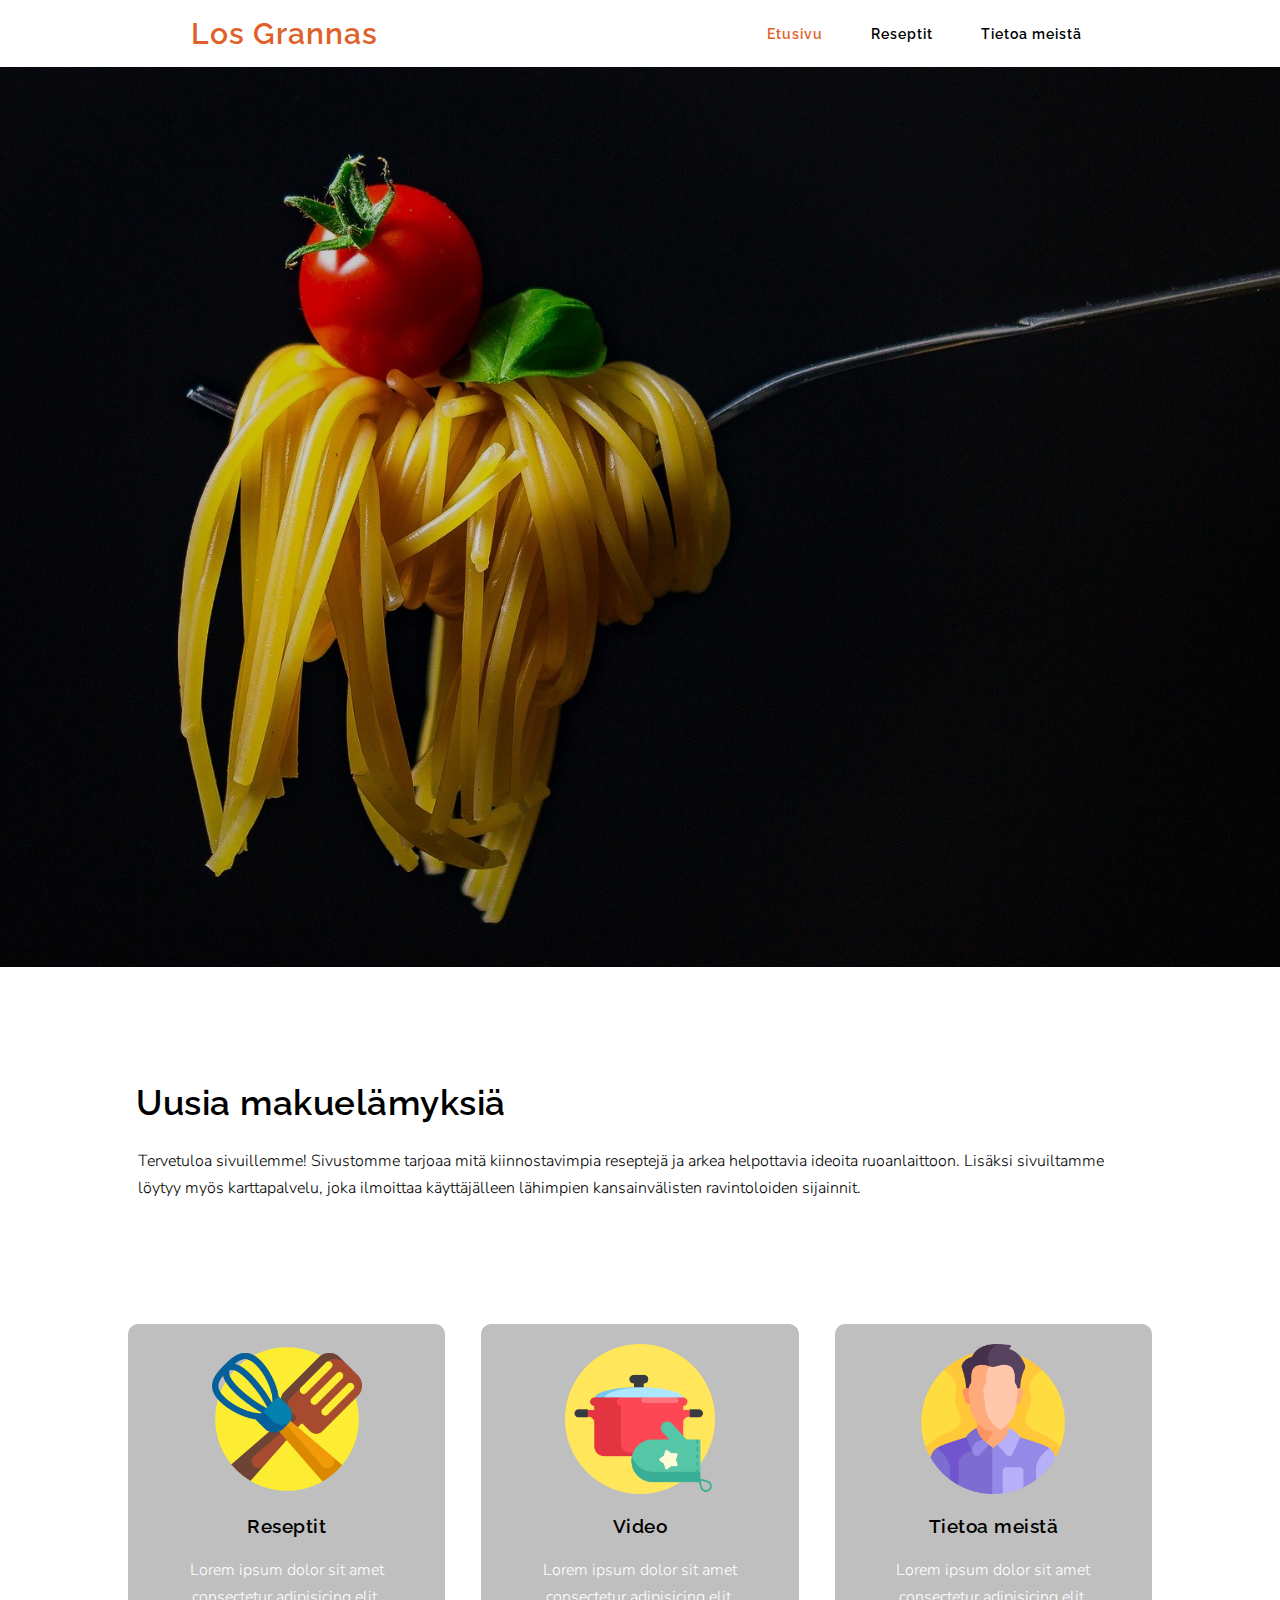
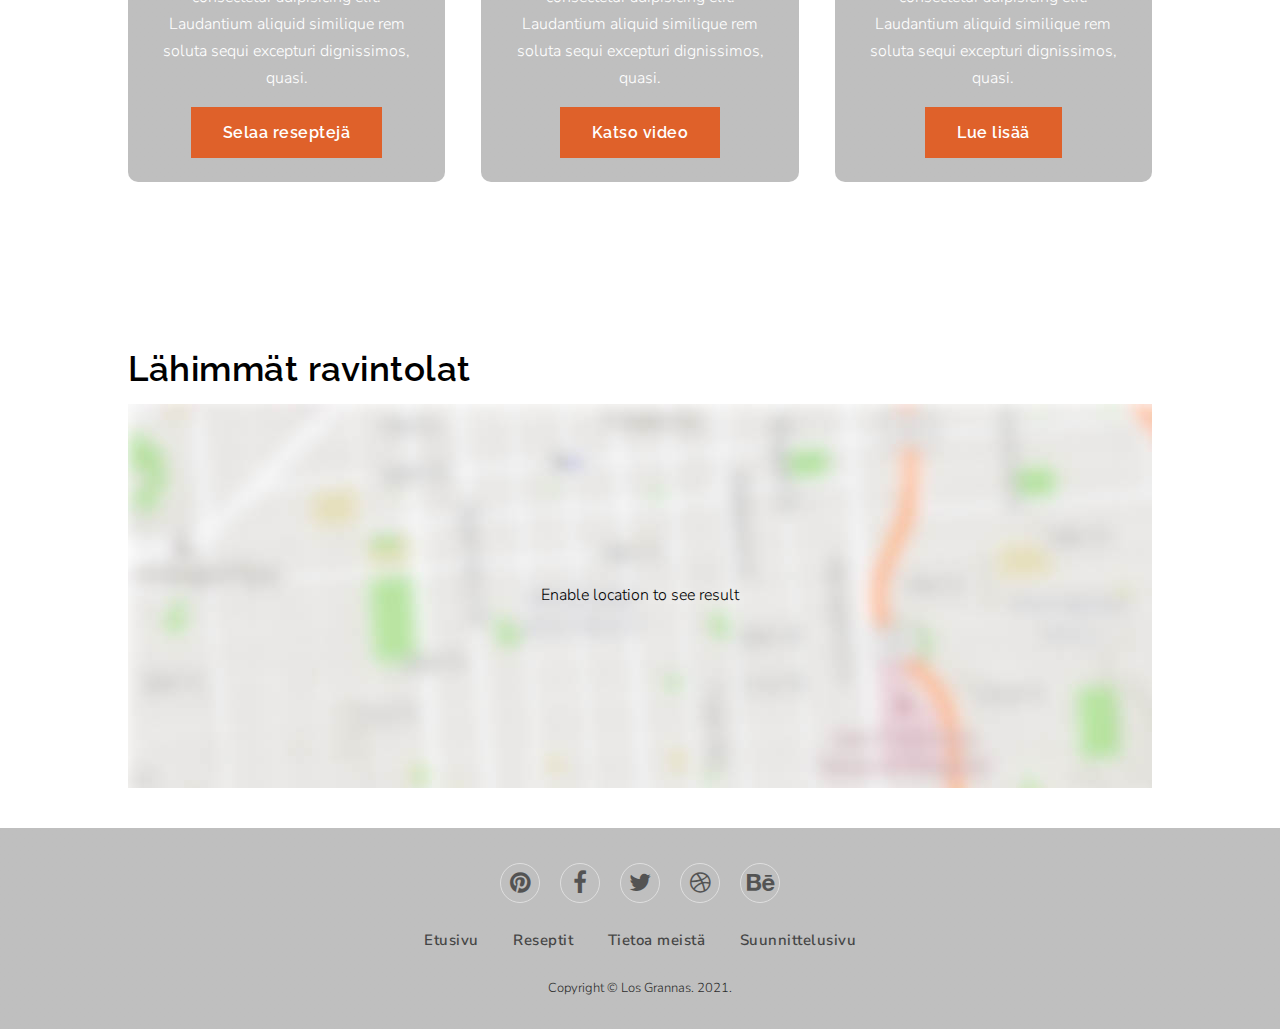
<file: index.html>
<!DOCTYPE html>
<html lang="fi">

<head>
    <meta charset="UTF-8">
    <meta http-equiv="X-UA-Compatible" content="IE=edge,chrome=1">
    <meta name="viewport" content="width=device-width, initial-scale=1.0">
    <title>Los Grannas - Ruokasivu</title>

    <!-- Icons -->
    <link rel="stylesheet" href="https://fonts.googleapis.com/icon?family=Material+Icons">
    <link rel="stylesheet" href="https://cdnjs.cloudflare.com/ajax/libs/font-awesome/4.7.0/css/font-awesome.min.css">

    <!-- Google Fonts -->
    <link rel="preconnect" href="https://fonts.googleapis.com">
    <link rel="preconnect" href="https://fonts.gstatic.com" crossorigin>
    <link href="https://fonts.googleapis.com/css2?family=Nunito+Sans:wght@300&family=Raleway:wght@300;700&display=swap"
        rel="stylesheet">

    <link rel="stylesheet" type="text/css" href="css/main.css">
    <link rel="stylesheet" type="text/css" href="css/nav.css">
    <link rel="stylesheet" type="text/css" href="css/map.css">
    <link rel="stylesheet" type="text/css" href="css/footer.css">
    <link href='https://api.mapbox.com/mapbox-gl-js/v2.3.1/mapbox-gl.css' rel='stylesheet'>
    <link rel="stylesheet" href="venobox/venobox.min.css" type="text/css" media="screen">
</head>

<body>
    <!-- Navigation section -->
    <nav class="navbar">
        <header class="logo">Los Grannas</header>

        <a href="#" class="toggle-button">
            <div class="bar"></div>
            <div class="bar"></div>
            <div class="bar"></div>
        </a>

        <section class="navbar-links">
            <ul>
                <li><a class="active" href="index.html">Etusivu</a></li>
                <li><a href="resepti.html">Reseptit</a></li>
                <li><a href="tietoa_meista.html">Tietoa meistä</a></li>
            </ul>
        </section>
    </nav>

    <!-- Pääkuva -->
    <section class="banner-area">
        <section class="content-area">
        </section>
    </section>

    <main>
        <!-- Aloituskappale -->
        <section class="aloitus">
            <h1>Uusia makuelämyksiä</h1>
            <p>Tervetuloa sivuillemme! Sivustomme tarjoaa mitä kiinnostavimpia reseptejä ja arkea helpottavia ideoita
                ruoanlaittoon. Lisäksi sivuiltamme löytyy myös karttapalvelu, joka ilmoittaa käyttäjälleen lähimpien
                kansainvälisten ravintoloiden sijainnit.</p>
        </section>

        <!-- Laatikot -->
        <section class="boxes">
            <section class="row">
                <section class="col">
                    <a href="resepti.html"><img src="img/icons/kitchen-tools.png" class="boxImg"
                            alt="icon kitchen-tools"></a>
                    <h3>Reseptit</h3>
                    <p>Lorem ipsum dolor sit amet consectetur adipisicing elit. Laudantium aliquid similique rem soluta
                        sequi excepturi dignissimos, quasi.</p>
                    <button onclick="window.location.href='resepti.html';" class="boxBtn">Selaa reseptejä</button>
                </section>

                <section class="col">
                    <a class="venobox" data-autoplay="true" data-vbtype="video"
                        href="https://www.youtube.com/watch?v=qBYG0OqH1C0" data-maxWidth="1000px"><img
                            src="img/icons/pot.png" class="boxImg" alt="icon pot"></a>
                    <h3>Video</h3>
                    <p>Lorem ipsum dolor sit amet consectetur adipisicing elit. Laudantium aliquid similique rem soluta
                        sequi excepturi dignissimos, quasi.</p>
                    <a class="venobox" data-autoplay="true" data-vbtype="video"
                        href="https://www.youtube.com/watch?v=qBYG0OqH1C0" data-maxWidth="1000px"><button
                            class=" boxBtn">Katso
                            video</button></a>
                </section>

                <section class="col">
                    <a href="tietoa_meista.html"><img src="img/icons/man.png" class="boxImg" alt="icon man"></a>
                    <h3>Tietoa meistä</h3>
                    <p>Lorem ipsum dolor sit amet consectetur adipisicing elit. Laudantium aliquid similique rem soluta
                        sequi excepturi dignissimos, quasi.</p>
                    <button onclick="window.location.href='tietoa_meista.html';" class="boxBtn">Lue lisää</button>

                </section>
            </section>
        </section>

        <!-- Map -->
        <section class="map_container">
            <h1>Lähimmät ravintolat</h1>
            <section id='map' class="map">
                <p id="error_text"></p>
            </section>
        </section>
    </main>

    <!-- Footer section -->
    <footer>
        <section class="footer-content">
            <div class="some">
                <a href="https://www.pinterest.com/"><i class="fa fa-pinterest" aria-hidden="true"></i></a>
                <a href="https://www.facebook.com/"><i class="fa fa-facebook-f" aria-hidden="true"></i></a>
                <a href="https://www.twitter.com/"><i class="fa fa-twitter" aria-hidden="true"></i></a>
                <a href="https://dribbble.com/"><i class="fa fa-dribbble" aria-hidden="true"></i></a>
                <a href="https://www.behance.net/"><i class="fa fa-behance" aria-hidden="true"></i></a>
            </div>

            <ul class="list">
                <li>
                    <a href="index.html">Etusivu</a>
                </li>
                <li>
                    <a href="resepti.html">Reseptit</a>
                </li>
                <li>
                    <a href="tietoa_meista.html">Tietoa meistä</a>
                </li>
                <li>
                    <a href="piilosivu.html">Suunnittelusivu</a>
                </li>
            </ul>
            <p class="copyright">
                Copyright &copy; Los Grannas. 2021.
            </p>
        </section>

    </footer>
    <script src="js/nav.js"></script>
    <script src="js/map.js" defer></script>
    <script src='https://api.mapbox.com/mapbox-gl-js/v2.3.1/mapbox-gl.js'></script>
    <script type="text/javascript" src="jquery/jquery-3.6.0.min.js"></script>
    <script type="text/javascript" src="venobox/venobox.min.js"></script>
    <script>
        $(document).ready(function () {
            $('.venobox').venobox();
        });
    </script>
</body>

</html>
</file>
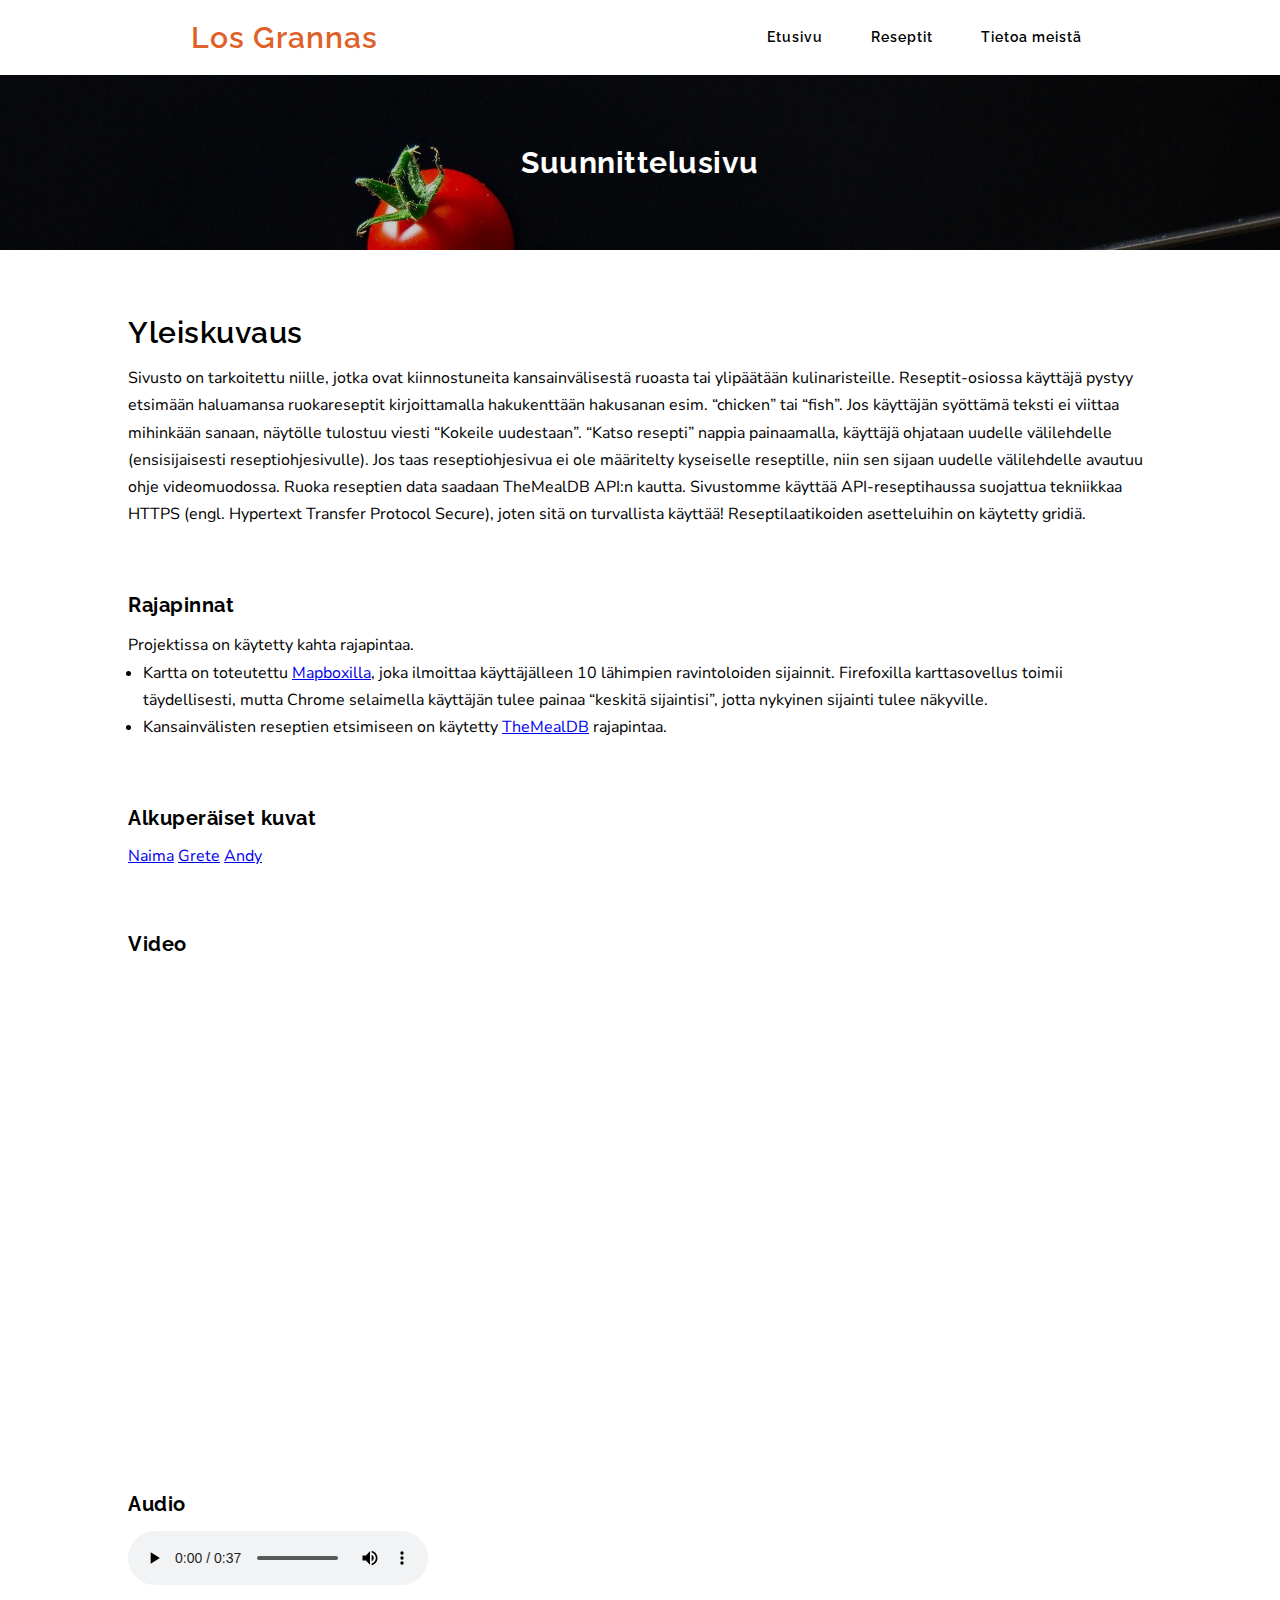
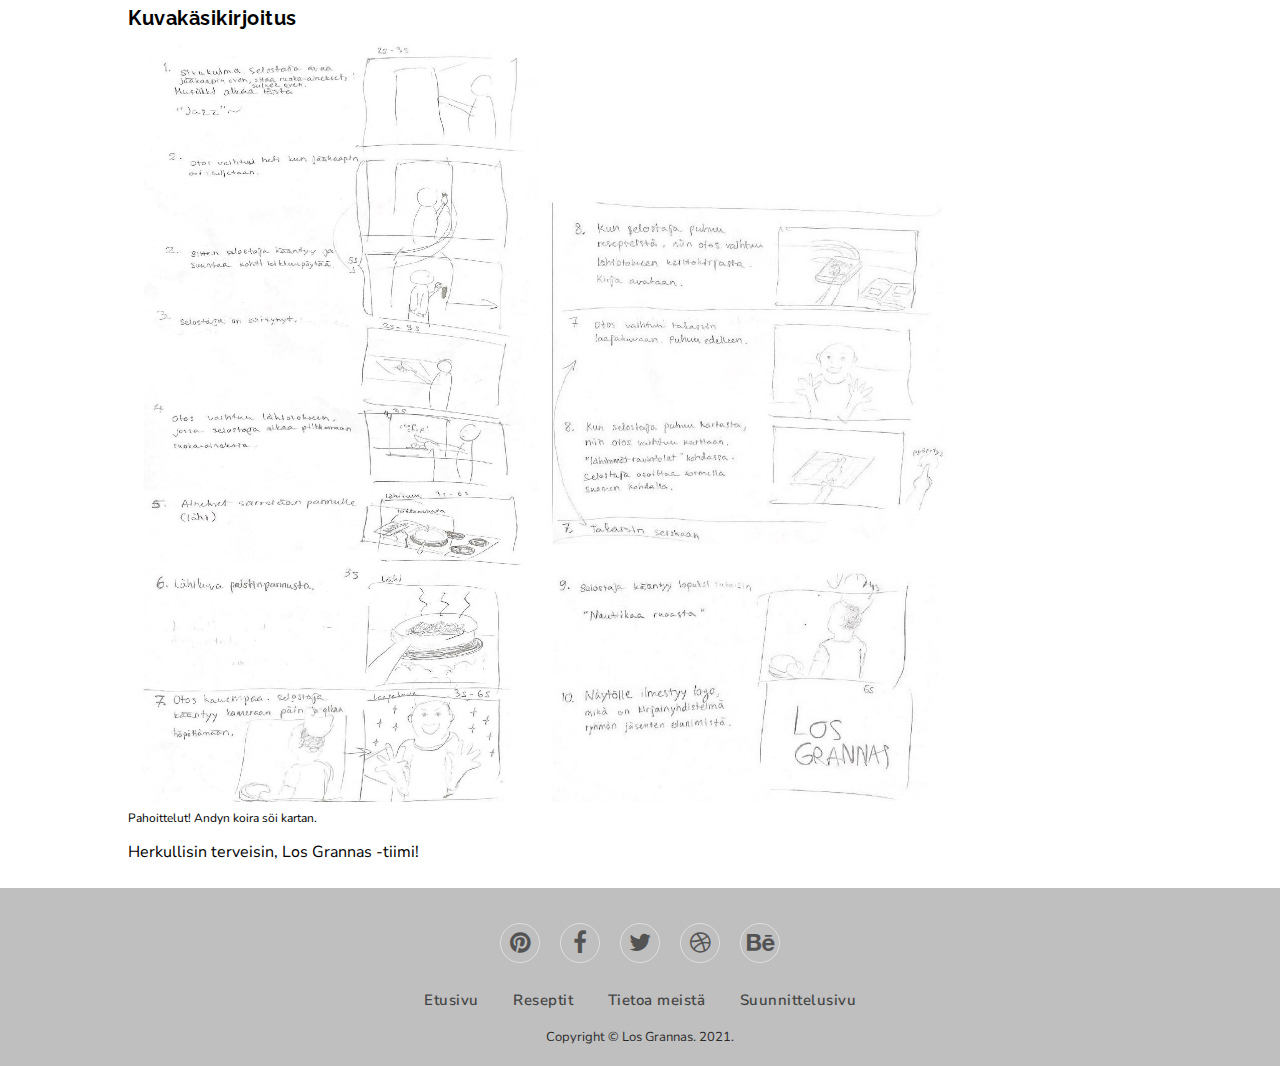
<file: piilosivu.html>
<!DOCTYPE html>
<html lang="fi">

<head>
    <meta charset="UTF-8">
    <meta http-equiv="X-UA-Compatible" content="IE=edge,chrome=1">
    <meta name="viewport" content="width=device-width, initial-scale=1.0">
    <title>Los Grannas - Ruokasivu</title>

    <!-- Icons -->
    <link rel="stylesheet" href="https://fonts.googleapis.com/icon?family=Material+Icons">
    <link rel="stylesheet" href="https://cdnjs.cloudflare.com/ajax/libs/font-awesome/4.7.0/css/font-awesome.min.css">

    <!-- Google Fonts -->
    <link rel="preconnect" href="https://fonts.googleapis.com">
    <link rel="preconnect" href="https://fonts.gstatic.com" crossorigin>
    <link href="https://fonts.googleapis.com/css2?family=Nunito+Sans:wght@300&family=Raleway:wght@300;700&display=swap"
        rel="stylesheet">

    <link href="lightbox2-2.11.3/dist/css/lightbox.css" rel="stylesheet">
    <link rel="stylesheet" type="text/css" href="css/piilosivu.css">
    <link rel="stylesheet" type="text/css" href="css/nav.css">
    <link rel="stylesheet" type="text/css" href="css/footer.css" />

</head>

<body>

    <!-- Navigation section -->
    <nav class="navbar">
        <header class="logo">Los Grannas</header>

        <a href="#" class="toggle-button">
            <div class="bar"></div>
            <div class="bar"></div>
            <div class="bar"></div>
        </a>

        <section class="navbar-links">
            <ul>
                <li><a href="index.html">Etusivu</a></li>
                <li><a href="resepti.html">Reseptit</a></li>
                <li><a href="tietoa_meista.html">Tietoa meistä</a></li>
            </ul>
        </section>
    </nav>

    <!-- Pääkuva -->
    <section class="banner-area">
        <section class="content-area">
            <section class="content">
                <h2>Suunnittelusivu</h2>
            </section>
        </section>
    </section>

    <main>
        <!-- Aloituskappale -->
        <section class="aloitus">
            <h1>Yleiskuvaus</h1>
            <p>
                Sivusto on tarkoitettu niille, jotka ovat kiinnostuneita kansainvälisestä ruoasta tai ylipäätään
                kulinaristeille.
                Reseptit-osiossa käyttäjä pystyy etsimään haluamansa ruokareseptit kirjoittamalla hakukenttään hakusanan
                esim. “chicken”
                tai “fish”. Jos käyttäjän syöttämä teksti ei viittaa mihinkään sanaan, näytölle tulostuu viesti “Kokeile
                uudestaan”.
                “Katso resepti” nappia painaamalla, käyttäjä ohjataan uudelle välilehdelle (ensisijaisesti
                reseptiohjesivulle). Jos taas
                reseptiohjesivua ei ole määritelty kyseiselle reseptille, niin sen sijaan uudelle välilehdelle avautuu
                ohje
                videomuodossa. Ruoka reseptien data saadaan TheMealDB API:n kautta. Sivustomme käyttää API-reseptihaussa
                suojattua tekniikkaa HTTPS (engl. Hypertext Transfer Protocol Secure), joten sitä
                on turvallista käyttää! Reseptilaatikoiden asetteluihin on
                käytetty gridiä.
            </p>
        </section>
        <section class="aloitus">
            <h2>Rajapinnat</h2>
            <p>Projektissa on käytetty kahta rajapintaa.</p>
            <ul>
                <li>Kartta on toteutettu <a href="https://docs.mapbox.com/mapbox-gl-js/api/">Mapboxilla</a>, joka
                    ilmoittaa käyttäjälleen 10 lähimpien ravintoloiden sijainnit. Firefoxilla karttasovellus toimii
                    täydellisesti,
                    mutta Chrome selaimella käyttäjän tulee painaa “keskitä sijaintisi”, jotta nykyinen sijainti tulee
                    näkyville.</li>
                <li>
                    Kansainvälisten reseptien etsimiseen on käytetty <a
                        href="https://www.themealdb.com/api.php">TheMealDB</a>
                    rajapintaa.</li>
            </ul>
        </section>

        <section class="aloitus">
            <h2>Alkuperäiset kuvat</h2>
            <a href="img/original img/Naima_Original.jpg">Naima</a>
            <a href="img/original img/Grete_Original.jpg">Grete</a>
            <a href="img/original img/Andy_Original.jpg">Andy</a>
        </section>

        <section class="aloitus">
            <h2>Video</h2>
            <iframe style="width: 100%; height:500px; max-width: 1000px;"
                src="https://www.youtube.com/embed/qBYG0OqH1C0" title="YouTube video player" frameborder="0"
                allow="accelerometer; autoplay; clipboard-write; encrypted-media; gyroscope; picture-in-picture"
                allowfullscreen></iframe>
            <h2>Audio</h2>
            <audio controls="">
                <source src="piilo/video_aani.m4a" type="audio/mpeg">
            </audio>
            <h2>Kuvakäsikirjoitus</h2>
            <figure>
                <a href="/piilo/Kuvakasikirjoitus1 rajattu.jpg"><img src="piilo/Kuvakasikirjoitus1 rajattu.jpg"
                        alt=""></a>
                <a href="/piilo/Kuvakasikirjoitus2 rajattu.jpg">
                    <img src="piilo/Kuvakasikirjoitus2 rajattu.jpg" alt="">
                </a>
                <figcaption>Pahoittelut! Andyn koira söi kartan.</figcaption>
            </figure>
            <p>Herkullisin terveisin, Los Grannas -tiimi!</p><br>
        </section>
    </main>

    <!-- Footer section -->
    <footer>
        <section class="footer-content">
            <div class="some">
                <a href="https://www.pinterest.com/"><i class="fa fa-pinterest" aria-hidden="true"></i></a>
                <a href="https://www.facebook.com/"><i class="fa fa-facebook-f" aria-hidden="true"></i></a>
                <a href="https://www.twitter.com/"><i class="fa fa-twitter" aria-hidden="true"></i></a>
                <a href="https://dribbble.com/"><i class="fa fa-dribbble" aria-hidden="true"></i></a>
                <a href="https://www.behance.net/"><i class="fa fa-behance" aria-hidden="true"></i></a>
            </div>

            <ul class="list">
                <li>
                    <a href="index.html">Etusivu</a>
                </li>
                <li>
                    <a href="resepti.html">Reseptit</a>
                </li>
                <li>
                    <a href="tietoa_meista.html">Tietoa meistä</a>
                </li>
                <li>
                    <a href="piilosivu.html">Suunnittelusivu</a>
                </li>
            </ul>
            <p class="copyright">
                Copyright &copy; Los Grannas. 2021.
            </p>
        </section>
    </footer>
    <script src="js/nav.js"></script>
</body>

</html>
</file>
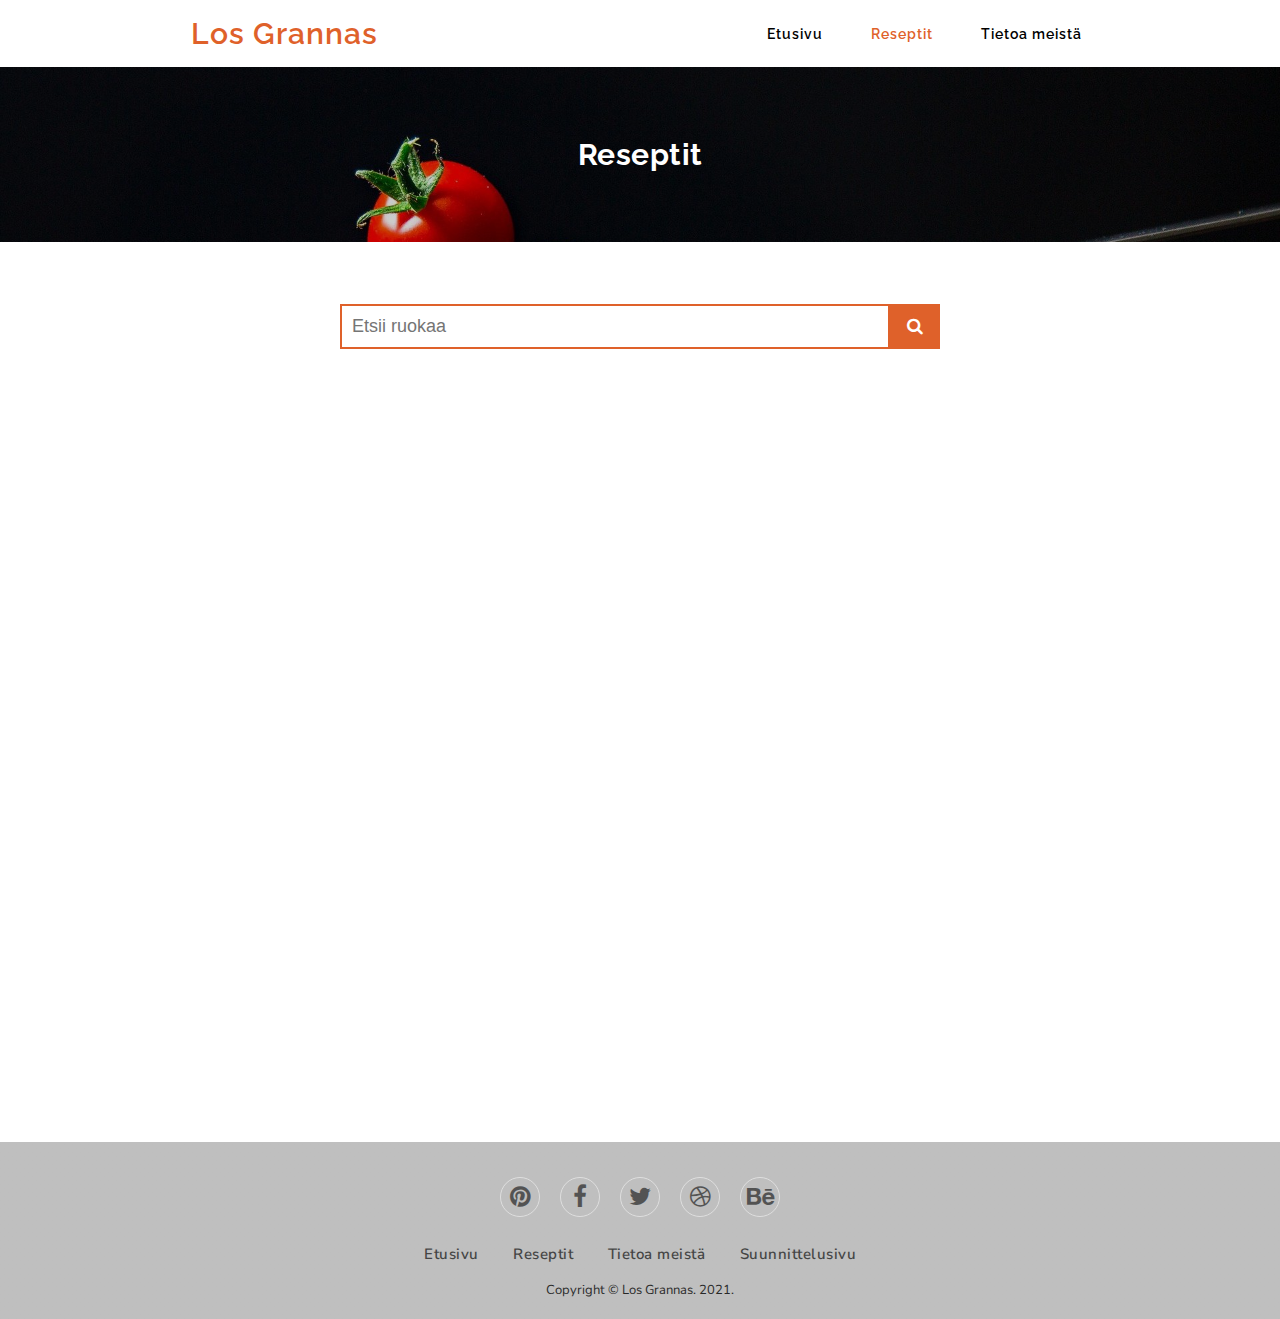
<file: resepti.html>
<!DOCTYPE html>
<html lang="en">

<head>
    <meta charset="UTF-8">
    <meta http-equiv="X-UA-Compatible" content="IE=edge">
    <meta name="viewport" content="width=device-width, initial-scale=1.0">
    <title>Resepti</title>

    <!-- Icons -->
    <link rel="stylesheet" href="https://fonts.googleapis.com/icon?family=Material+Icons">
    <link rel="stylesheet" href="https://cdnjs.cloudflare.com/ajax/libs/font-awesome/4.7.0/css/font-awesome.min.css">

    <!-- Google Fonts -->
    <link rel="preconnect" href="https://fonts.googleapis.com">
    <link rel="preconnect" href="https://fonts.gstatic.com" crossorigin>
    <link href="https://fonts.googleapis.com/css2?family=Nunito+Sans:wght@300&family=Raleway:wght@300;700&display=swap"
        rel="stylesheet">

    <link rel="stylesheet" type="text/css" href="css/nav.css">
    <link rel="stylesheet" type="text/css" href="css/footer.css">
    <link rel="stylesheet" type="text/css" href="css/resepti.css">

</head>

<body>
    <!-- Navigation section -->
    <nav class="navbar">
        <header class="logo">Los Grannas</header>

        <a href="#" class="toggle-button">
            <div class="bar"></div>
            <div class="bar"></div>
            <div class="bar"></div>
        </a>

        <section class="navbar-links">
            <ul>
                <li><a href="index.html">Etusivu</a></li>
                <li><a class="active" href="resepti.html">Reseptit</a></li>
                <li><a href="tietoa_meista.html">Tietoa meistä</a></li>
            </ul>
        </section>
    </nav>

    <!-- Pääkuva -->
    <section class="banner-area">
        <section class="content-area">
            <section class="content">
                <h2>Reseptit</h2>
            </section>
        </section>
    </section>

    <main>
        <section class="result_container">
            <section class="result_wrapper">
                <!-- search bar section -->
                <from class="search_content">
                    <input type="text" ; placeholder="Etsii ruokaa" , id="search" class="search">
                    <button type="submit" class="search_btn" id="search_button"> <i class="fa fa-search"></i></button>
                </from>

                <!-- recepie section -->
                <section id="top-section" class="top-section">
                </section>
            </section>


    </main>

    <!-- Footer section -->
    <footer class="footer-container">
        <section class="footer-content">
            <div class="some">
                <a href="https://www.pinterest.com/"><i class="fa fa-pinterest" aria-hidden="true"></i></a>
                <a href="https://www.facebook.com/"><i class="fa fa-facebook-f" aria-hidden="true"></i></a>
                <a href="https://www.twitter.com/"><i class="fa fa-twitter" aria-hidden="true"></i></a>
                <a href="https://dribbble.com/"><i class="fa fa-dribbble" aria-hidden="true"></i></a>
                <a href="https://www.behance.net/"><i class="fa fa-behance" aria-hidden="true"></i></a>
            </div>

            <ul class="list">
                <li>
                    <a href="index.html">Etusivu</a>
                </li>
                <li>
                    <a href="resepti.html">Reseptit</a>
                </li>
                <li>
                    <a href="tietoa_meista.html">Tietoa meistä</a>
                </li>
                <li>
                    <a href="piilosivu.html">Suunnittelusivu</a>
                </li>
            </ul>
            <p class="copyright">
                Copyright &copy; Los Grannas. 2021.
            </p>

        </section>

    </footer>

    <script src="js/nav.js"></script>
    <script src="js/resepti.js"> </script>

</body>

</html>
</file>
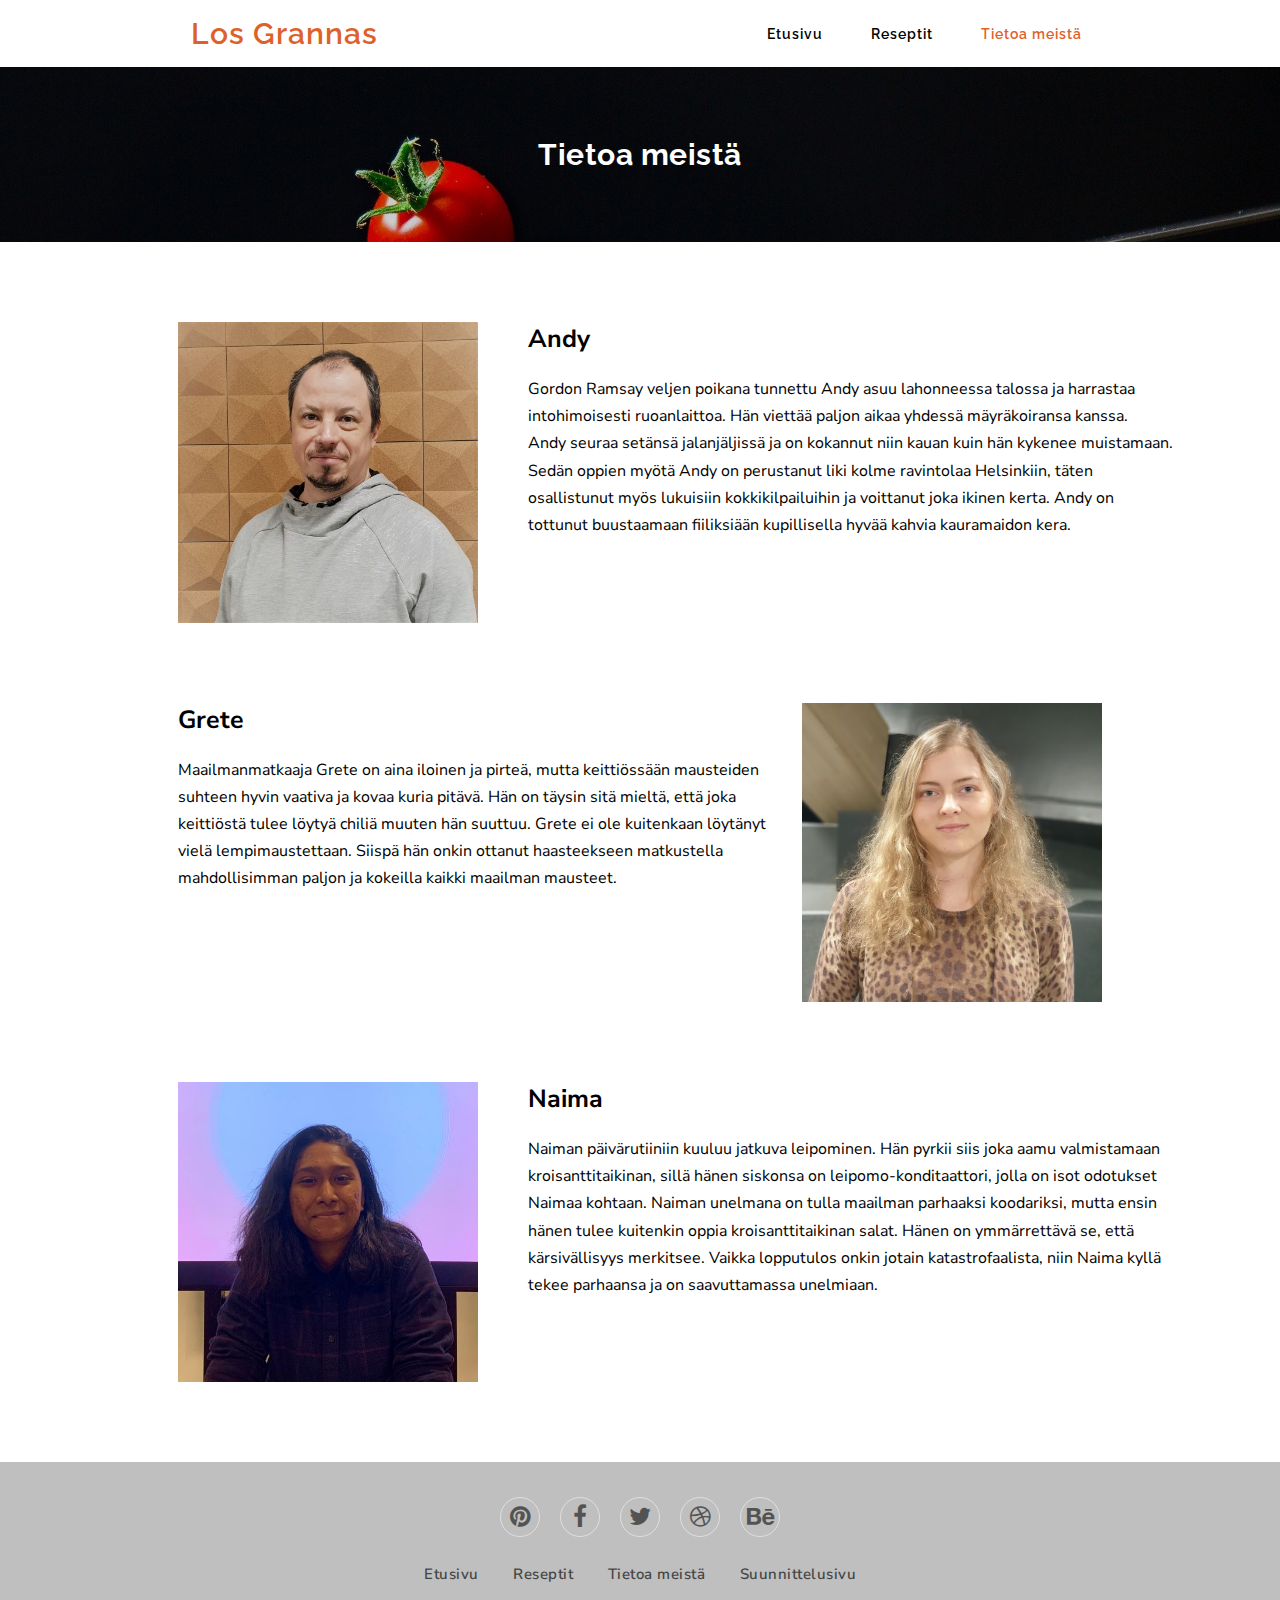
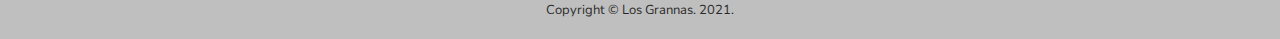
<file: tietoa_meista.html>
<!DOCTYPE html>
<html lang="fi">

<head>
    <meta charset="UTF-8">
    <meta http-equiv="X-UA-Compatible" content="IE=edge,chrome=1">
    <meta name="viewport" content="width=device-width, initial-scale=1.0">
    <title>Los Grannas - Ruokasivu</title>

    <!-- Icons -->
    <link rel="stylesheet" href="https://fonts.googleapis.com/icon?family=Material+Icons">
    <link rel="stylesheet" href="https://cdnjs.cloudflare.com/ajax/libs/font-awesome/4.7.0/css/font-awesome.min.css">

    <!-- Google Fonts -->
    <link rel="preconnect" href="https://fonts.googleapis.com">
    <link rel="preconnect" href="https://fonts.gstatic.com" crossorigin>
    <link href="https://fonts.googleapis.com/css2?family=Nunito+Sans:wght@300&family=Raleway:wght@300;700&display=swap"
        rel="stylesheet">

    <link href="lightbox2-2.11.3/dist/css/lightbox.css" rel="stylesheet">
    <link rel="stylesheet" type="text/css" href="css/tietoa_meista.css">
    <link rel="stylesheet" type="text/css" href="css/nav.css">
    <link rel="stylesheet" type="text/css" href="css/map.css">
    <link rel="stylesheet" type="text/css" href="css/footer.css">
    <link href='https://api.mapbox.com/mapbox-gl-js/v2.3.1/mapbox-gl.css' rel='stylesheet' />

</head>

<body>

    <!-- Navigation section -->
    <nav class="navbar">
        <header class="logo">Los Grannas</header>

        <a href="#" class="toggle-button">
            <div class="bar"></div>
            <div class="bar"></div>
            <div class="bar"></div>
        </a>

        <section class="navbar-links">
            <ul>
                <li><a href="index.html">Etusivu</a></li>
                <li><a href="resepti.html">Reseptit</a></li>
                <li><a class="active" href="tietoa_meista.html">Tietoa meistä</a></li>
            </ul>
        </section>
    </nav>

    <!-- Pääkuva -->
    <section class="banner-area">
        <section class="content-area">
            <section class="content">
                <h2>Tietoa meistä</h2>
            </section>
        </section>
    </section>


    <main>

        <section class="container">
            <section class="colom-content">
                <section class="content_about_us">
                    <a class="lightbox-link" href="img/Andy_Pikku.jpg" data-lightbox="image-1" data-title="Kuva3"><img
                            src="img/Andy_Pikku.jpg" class="image" alt="Andy picture" /></a>
                    <section class="content_text_right">
                        <h3>Andy</h3>
                        <p>Gordon Ramsay veljen poikana tunnettu Andy asuu lahonneessa talossa ja harrastaa
                            intohimoisesti
                            ruoanlaittoa. Hän viettää paljon aikaa yhdessä mäyräkoiransa kanssa.<br>
                            Andy seuraa setänsä jalanjäljissä ja on kokannut niin kauan kuin hän kykenee muistamaan.
                            Sedän oppien myötä Andy on perustanut liki kolme ravintolaa Helsinkiin, täten osallistunut
                            myös
                            lukuisiin kokkikilpailuihin ja voittanut joka ikinen kerta. Andy on tottunut buustaamaan
                            fiiliksiään kupillisella hyvää kahvia kauramaidon kera.</p>
                    </section>
                </section>
            </section>
        </section>



        <section class="container">
            <section class="colom-content">
                <section class="content_about_us">
                    <a class="lightbox-link" href="img/Grete_square_pikkukuva.jpg" data-lightbox="image-1"
                        data-title="Kuva3"><img src="img/Grete_square_pikkukuva.jpg" class="image2"
                            alt="Grete picture" /></a>
                    <section class="content_text_left">
                        <h3>Grete</h3>
                        <p>Maailmanmatkaaja Grete on aina iloinen ja pirteä, mutta keittiössään mausteiden suhteen hyvin
                            vaativa ja kovaa kuria
                            pitävä. Hän on täysin sitä mieltä, että joka keittiöstä tulee löytyä chiliä muuten hän
                            suuttuu. Grete ei ole kuitenkaan
                            löytänyt vielä lempimaustettaan. Siispä hän onkin ottanut haasteekseen matkustella
                            mahdollisimman paljon ja kokeilla
                            kaikki maailman mausteet.</p>
                    </section>
                </section>

            </section>

        </section>
        <section class="container">
            <section class="colom-content">
                <section class="content_about_us">
                    <a class="lightbox-link" href="img/Naima_Original_smaller.jpg" data-lightbox="image-1"
                        data-title="Kuva3"><img src="img/Naima_Original_smaller.jpg" class="image" style="margin:0;"
                            alt="Naima picture" /></a>
                    <section class="content_text_right">
                        <h3>Naima</h3>
                        <p>Naiman päivärutiiniin kuuluu jatkuva leipominen. Hän pyrkii siis joka aamu valmistamaan
                            kroisanttitaikinan, sillä hänen
                            siskonsa on leipomo-konditaattori, jolla on isot odotukset Naimaa kohtaan. Naiman unelmana
                            on
                            tulla maailman parhaaksi
                            koodariksi, mutta ensin hänen tulee kuitenkin oppia kroisanttitaikinan salat. Hänen on
                            ymmärrettävä se, että
                            kärsivällisyys merkitsee. Vaikka lopputulos onkin jotain katastrofaalista, niin Naima kyllä
                            tekee parhaansa ja on
                            saavuttamassa unelmiaan.</p>
                    </section>
                </section>
            </section>

        </section>

    </main>

    <!-- Footer section -->
    <footer>
        <section class="footer-content">
            <div class="some">
                <a href="https://www.pinterest.com/"><i class="fa fa-pinterest" aria-hidden="true"></i></a>
                <a href="https://www.facebook.com/"><i class="fa fa-facebook-f" aria-hidden="true"></i></a>
                <a href="https://www.twitter.com/"><i class="fa fa-twitter" aria-hidden="true"></i></a>
                <a href="https://dribbble.com/"><i class="fa fa-dribbble" aria-hidden="true"></i></a>
                <a href="https://www.behance.net/"><i class="fa fa-behance" aria-hidden="true"></i></a>
            </div>

            <ul class="list">
                <li>
                    <a href="index.html">Etusivu</a>
                </li>
                <li>
                    <a href="resepti.html">Reseptit</a>
                </li>
                <li>
                    <a href="tietoa_meista.html">Tietoa meistä</a>
                </li>
                <li>
                    <a href="piilosivu.html">Suunnittelusivu</a>
                </li>
            </ul>
            <p class="copyright">
                Copyright &copy; Los Grannas. 2021.
            </p>

        </section>

    </footer>

    <script src="js/nav.js"></script>
    <script src="lightbox2-2.11.3/dist/js/lightbox-plus-jquery.js"></script>

</body>

</html>
</file>
<file: css/main.css>
* {
  margin: 0px;
  padding: 0px;
  box-sizing: border-box;
}

/* Pääkuva */
.banner-area {
  width: 100%;
  min-height: 100vh;
  background: linear-gradient(rgba(0, 0, 0, 0.2), rgba(0, 0, 0, 0.2)),
    url(../img/spaghetti.jpg);
  background-repeat: no-repeat;
  background-size: cover;
  background-position: top center;
}

.content-area {
  height: 100%;
  display: flex;
  justify-content: center;
  align-items: center;
}

.content {
  text-align: center;
}

.content p {
  font-size: 16px;
  color: #fff;
}

/* Main area */
body {
  font-family: "Nunito Sans", sans-serif;
}

main{
  margin-bottom: 40px;
}
/*----- Aloituskappale ----*/
.aloitus {
  width: 80%;
  margin: auto;
  text-align: left;
  padding-top: 100px;
}

h1 {
  font-family: "Raleway", sans-serif;
  font-size: 35px;
  letter-spacing: 0.5px;
  font-weight: 600;
  padding: 15px 8px;
}

p {
  color: #000;
  font-size: 16px;
  font-weight: 300;
  line-height: 1.7em;
  padding: 10px;
}

/*----- Boxes -----*/
.boxes {
  width: 80%;
  margin: auto;
  text-align: center;
  padding-top: 60px;
}

.row {
  margin-top: 5%;
  display: flex;
  justify-content: space-between;
}

.col {
  flex-basis: 31%;
  background: linear-gradient(
    rgba(151, 151, 151, 0.616),
    rgba(151, 151, 151, 0.616)
  );
  border-radius: 10px;
  margin-bottom: 5%;
  padding: 20px 12px;
  box-sizing: border-box;
}

.boxImg {
  transition: 0.3s; /* Animation */
  margin: 0 auto;
  width: 150px;
  height: 150px;
  margin-bottom: 5px;
  cursor: pointer;
}

.boxImg:hover {
  transform: scale(1.1);
}

h3 {
  font-family: "Raleway", sans-serif;
  letter-spacing: 0.5px;
  text-align: center;
  font-weight: 600;
  margin: 10px 0;
}

.col p {
  color: #fff;
}

.boxBtn {
  font-family: "Raleway", sans-serif;
  font-weight: 600;
  letter-spacing: 0.5px;
  cursor: pointer;
  background-color: #df612a;
  border: none;
  color: white;
  padding: 16px 32px;
  text-align: center;
  font-size: 16px;
  margin: 4px 2px;
  opacity: 1;
  transition: 0.3s;
}

.boxBtn:hover {
  opacity: 0.8; /*Fade out Effect*/
}

@media screen and (max-width: 750px) {
  .row {
    flex-direction: column;
  }
}
</file>
<file: css/nav.css>
/* Nav styles */
.navbar {
  display: flex;
  justify-content: space-around;
  align-items: center;
  background-color: #fff;
  color: #000;
  font-family: "Raleway", sans-serif;
}

.logo {
  color: #df612a;
  font-size: 30px;
  letter-spacing: 1px;
  margin: 1rem;
  font-weight: 600;
}

.navbar-links ul {
  margin: 0;
  padding: 0;
  display: flex;
}

.navbar-links li {
  list-style: none;
}

.navbar-links li a {
  text-decoration: none;
  font-size: 14px;
  letter-spacing: 1px;
  color: #000;
  font-weight: 600;
  padding: 1.5rem;
  display: block;
}

.navbar-links a.active {
  color: #df612a;
}

.navbar-links a:hover {
  color: #df612a;
}

.toggle-button {
  position: absolute;
  top: 1.5rem;
  right: 1rem;
  display: none;
  flex-direction: column;
  justify-content: space-between;
  width: 30px;
  height: 21px;
}

.toggle-button .bar {
  height: 3px;
  width: 100%;
  background-color: #000;
  border-radius: 10px;
}

@media screen and (max-width: 658px) {
  .toggle-button {
    display: flex;
  }

  .navbar-links {
    display: none;
    width: 100%;
  }

  .navbar {
    flex-direction: column;
    align-items: flex-start;
  }

  .navbar-links ul {
    width: 100%;
    flex-direction: column;
  }

  .navbar-links li {
    text-align: center;
  }

  .navbar-links li a {
    padding: 0.5rem 1rem;
  }

  .navbar-links.active {
    display: flex;
  }
}
</file>
<file: css/map.css>
/*----- Map -----*/
.map {
  background: url(../img/maps.jpg);
  width: 100%;
  min-height: 30vmax;
  display: flex;
  justify-content: center;
  align-items: center;
}
.map_container {
  width: 80%;
  margin: auto;
  text-align: left;
  padding-top: 100px;

}
.map_container h1{
  padding-left: 0;
}


.mapboxgl-popup {
max-width: 200px;
}
.mapboxgl-popup-content {
  text-align: center;
  font-family: 'Open Sans', sans-serif;
}


@media screen and (max-width:900px) {
  .map {
  margin: 0;
}
.map_container h1{
  padding-left: 0;
}
}
</file>
<file: css/footer.css>
footer {
  background: linear-gradient(
    rgba(151, 151, 151, 0.616),
    rgba(151, 151, 151, 0.616)
  );
  text-align: center;
}

.footer-content {
  margin-top: auto;
  bottom: 0;
  left: 0;
  right: 0;
  padding: 20px 0;
}

.some {
  text-align: center;
  margin-top: 15px;
  padding-bottom: 25px;
  color: rgb(0, 0, 0);
  opacity: 0.75;
}

.some a {
  font-size: 24px;
  color: inherit;
  border: 1px solid rgba(255, 255, 255, 0.89);
  width: 40px;
  height: 40px;
  line-height: 38px;
  display: inline-block;
  text-align: center;
  border-radius: 50%;
  margin: 0 8px;
  opacity: 0.75;
}

.some a:hover {
  opacity: 0.5;
}

.footer-content ul {
  margin-top: 0;
  padding: 0;
  list-style-type: none;
  font-size: 15px;
  letter-spacing: 0.5px;
  font-weight: 600;
  line-height: 1.6;
  margin-bottom: 0;
  text-align: center;
  opacity: 0.8;
}

.footer-content ul li a {
  color: inherit;
  text-decoration: none;
  opacity: 0.8;
}

.footer-content ul li {
  display: inline-block;
  padding: 0 15px;
}

.footer-content ul li a:hover {
  color: #df612a;
}

.footer-content .copyright {
  margin-top: 15px;
  text-align: center;
  font-size: 13px;
  font-family: "Nunito Sans", sans-serif;
  opacity: 0.79;
}
</file>
<file: css/piilosivu.css>
* {
  margin: 0px;
  padding: 0px;
  box-sizing: border-box;
}

body {
  font-family: "Nunito Sans", sans-serif;
}

.banner-area {
  width: 100%;
  height: auto;
  background: linear-gradient(rgba(0, 0, 0, 0.2), rgba(0, 0, 0, 0.2)),
    url(../img/spaghetti.jpg);
  background-repeat: no-repeat;
  background-size: cover;
  background-position: top center;
}

.content {
  text-align: center;
}
.content h2 {
  color: white;
  font-size: 30px;
  font-family: "Raleway", sans-serif;
  letter-spacing: 0.5px;
  padding: 70px;
}
.content-area {
  display: flex;
  justify-content: center;
  align-items: center;
}

h1 {
  font-family: "Raleway", sans-serif;
  font-size: 35px;
  letter-spacing: 0.5px;
  font-weight: 600;
  padding: 15px 8px;
}

/*----- Aloituskappale ----*/
.aloitus {
  width: 80%;
  margin: auto;
  text-align: left;
  padding-top: 50px;
}

.aloitus h1 {
  padding-left: 0;
  font-size: 30px;
}

.aloitus h2 {
  font-family: "Raleway", sans-serif;
  padding: 15px 8px;
  padding-left: 0;
  letter-spacing: 0.5px;
  font-size: 20px;
}

.aloitus p {
  margin: auto;
  line-height: 1.7em;
}

ul {
  padding-left: 15px;
}

li {
  padding-left: 0;
  line-height: 1.7em;
}

figure {
  padding-bottom: 10px;
}

img {
  max-width: 40%;
  width: auto;
  height: auto;
}

figcaption {
  margin: auto;
  font-size: 12px;
  line-height: 1.7em;
}
</file>
<file: css/resepti.css>
/* general style */
* {
  margin: 0px;
  padding: 0px;
  box-sizing: border-box;
}

body {
  font-family: "Nunito Sans", sans-serif;
}

.banner-area {
  width: 100%;
  height: auto;
  background: linear-gradient(rgba(0, 0, 0, 0.2), rgba(0, 0, 0, 0.2)),
    url(../img/spaghetti.jpg);
  background-repeat: no-repeat;
  background-size: cover;
  background-position: top center;
}

.content {
  text-align: center;
}
.content h2 {
  color: white;
  font-size: 30px;
  font-family: "Raleway", sans-serif;
  letter-spacing: 0.5px;
  padding: 70px;
}
.content-area {
  display: flex;
  justify-content: center;
  align-items: center;
}

h1 {
  font-family: "Raleway", sans-serif;
  font-size: 35px;
  letter-spacing: 0.5px;
  font-weight: 600;
  padding: 15px 8px;
}

/* search bar */
.search {
  display: block;
  width: 100%;
  font-size: 18px;
  font-weight: 300;
  color: gray;
  padding: 10px;
  border: 2px solid #df612a;
  outline: none;
}

.search_content {
  max-width: 600px;
  margin: 30px auto;
  display: flex;
  align-items: stretch;
  justify-content: center;
}

.not_found {
  grid-template-columns: 1fr !important;
  font-size: 1.8rem;
  font-weight: 600;
  width: 100%;
}

.search_btn {
  width: 100%;
  max-width: 50px;
  padding: 10px;
  background: #df612a;
  color: white;
  font-size: 17px;
  border: none;
  border-left: none;
  cursor: pointer;
}

/* recepie container style*/
.result_wrapper {
  margin: 0 auto;
  padding: 2rem;
  text-align: center;
  max-width: 1200px;
}
.top-section {
  margin-bottom: 10rem;
}
.result_wrapper p {
  font-size: 20px;
  font-weight: 500;
}

.result_container {
  min-height: 100vh;
}

.recepie_content {
  overflow: hidden;
  box-shadow: 0 4px 21px -12px rgba(0, 0, 0, 0.9);
  margin-top: 1rem;
}

.food_img {
  width: 100%;
  display: block;
}

.food_name {
  padding: 10px;
  font-weight: 600px;
  font-size: 20px;
  display: flex;
  justify-content: center;
}

.recepie_btn {
  font-family: "Raleway", sans-serif;
  font-weight: 600;
  letter-spacing: 0.5px;
  cursor: pointer;
  background-color: #df612a;
  display: flex;
  justify-content: center;
  border: none;
  color: white;
  padding: 16px 32px;
  text-align: center;
  font-size: 1.1rem;
  opacity: 1;
  transition: 0.3s;
  margin: 1rem auto;
}
.recepie_btn:hover{
  opacity: 0.8;
}

@media screen and (min-width: 780px) {
  #top-section {
    display: grid;
    grid-template-columns: repeat(3, 1fr);
    gap: 2rem;
  }
}
</file>
<file: css/tietoa_meista.css>
* {
  margin: 0px;
  padding: 0px;
  box-sizing: border-box;
}

body {
  font-family: "Nunito Sans", sans-serif;
}

.banner-area {
  width: 100%;
  height: auto;
  background: linear-gradient(rgba(0, 0, 0, 0.2), rgba(0, 0, 0, 0.2)),
    url(../img/spaghetti.jpg);
  background-repeat: no-repeat;
  background-size: cover;
  background-position: top center;
}

.content {
  text-align: center;
}
.content h2 {
  font-family: "Raleway", sans-serif;
  font-size: 30px;
  color: #fff;
  letter-spacing: 0.5px;
  padding: 70px;
}
.content-area {
  display: flex;
  justify-content: center;
  align-items: center;
}

h1 {
  font-family: "Raleway", sans-serif;
  font-size: 35px;
  letter-spacing: 0.5px;
  font-weight: 600;
  padding: 15px 8px;
}
/* Main area */

main {
  width: 80%;
  margin: auto;
  margin-bottom: 80px;
}

.image {
  width: 100%;
  height: auto;
  max-width: 300px;
  float: left;
}

.image2 {
  width: 100%;
  height: auto;
  max-width: 300px;
  float: right;
}

.container {
  display: flex;
  flex-wrap: wrap;
  padding-top: 40px;
}

.colom-content {
  width: 100%;
}

.content_about_us {
  padding: 40px 50px;
}

.content_about_us h3 {
  font-weight: 700;
  font-size: 25px;
  margin-bottom: 20px;
}

.content_about_us p {
  font-weight: 400;
  font-size: 16px;
  margin-bottom: 20px;
  margin-bottom: 15px;
  line-height: 1.7em;
}
.content_text_left {
  width: 70%;
}

.content_text_right {
  margin-left: 350px;
  width: 70%;
}

@media screen and (max-width: 1000px) {
  .container {
    flex-flow: row wrap;
    padding-top: 40px;
  }
  .content_text_left {
    padding: 0;
    width: 100%;
  }

  .content_text_right {
    margin: 0;
    width: 100%;
  }
  main {
    overflow-x: hidden;
    
  }
}
</file>
